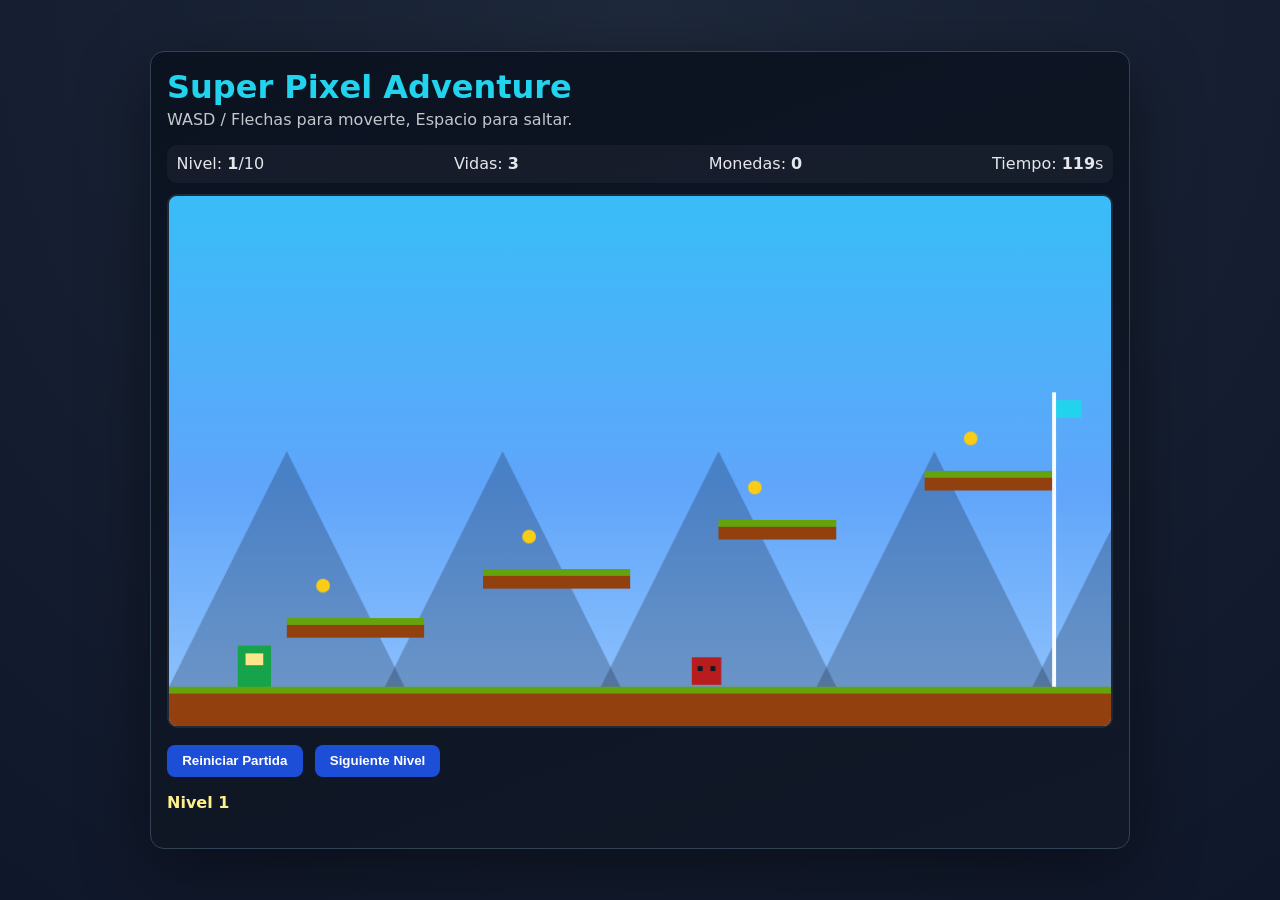
<file: index.html>
<!doctype html>
<html lang="es">
<head>
  <meta charset="UTF-8" />
  <meta name="viewport" content="width=device-width, initial-scale=1.0" />
  <title>Plataformas - 10 Niveles</title>
  <link rel="stylesheet" href="styles.css" />
</head>
<body>
  <main class="game-shell">
    <header>
      <h1>Super Pixel Adventure</h1>
      <p>WASD / Flechas para moverte, Espacio para saltar.</p>
    </header>

    <section class="hud" aria-live="polite">
      <div>Nivel: <strong id="level">1</strong>/10</div>
      <div>Vidas: <strong id="lives">3</strong></div>
      <div>Monedas: <strong id="coins">0</strong></div>
      <div>Tiempo: <strong id="timer">120</strong>s</div>
    </section>

    <canvas id="game" width="960" height="540" aria-label="Juego de plataformas"></canvas>

    <section class="controls">
      <button id="restart">Reiniciar Partida</button>
      <button id="next">Siguiente Nivel</button>
    </section>
    <p id="message"></p>
  </main>
  <script src="game.js"></script>
</body>
</html>
</file>
<file: styles.css>
:root {
  --bg: #0f172a;
  --panel: #111827;
  --accent: #22d3ee;
  --danger: #ef4444;
  --text: #e5e7eb;
}

* { box-sizing: border-box; }

body {
  margin: 0;
  font-family: Inter, system-ui, -apple-system, sans-serif;
  background: radial-gradient(circle at top, #1e293b, var(--bg));
  color: var(--text);
  min-height: 100vh;
  display: grid;
  place-items: center;
}

.game-shell {
  width: min(980px, 95vw);
  background: linear-gradient(160deg, #0b1220, #111827);
  border: 1px solid #334155;
  border-radius: 14px;
  box-shadow: 0 20px 70px rgba(0,0,0,.45);
  padding: 1rem;
}

header h1 { margin: 0; color: var(--accent); }
header p { margin-top: .2rem; opacity: .85; }

.hud {
  margin: .7rem 0;
  padding: .6rem;
  border-radius: 10px;
  display: flex;
  justify-content: space-between;
  background: rgba(255,255,255,.04);
}

canvas {
  width: 100%;
  border: 2px solid #1f2937;
  border-radius: 10px;
  background: linear-gradient(#38bdf8 0%, #60a5fa 55%, #93c5fd 100%);
}

.controls {
  display: flex;
  gap: .75rem;
  margin: .8rem 0;
}

button {
  cursor: pointer;
  border: 0;
  border-radius: 8px;
  background: #1d4ed8;
  color: white;
  font-weight: 700;
  padding: .55rem .95rem;
}

button:hover { filter: brightness(1.08); }

#message {
  min-height: 1.4rem;
  font-weight: 700;
  color: #fef08a;
}
</file>
